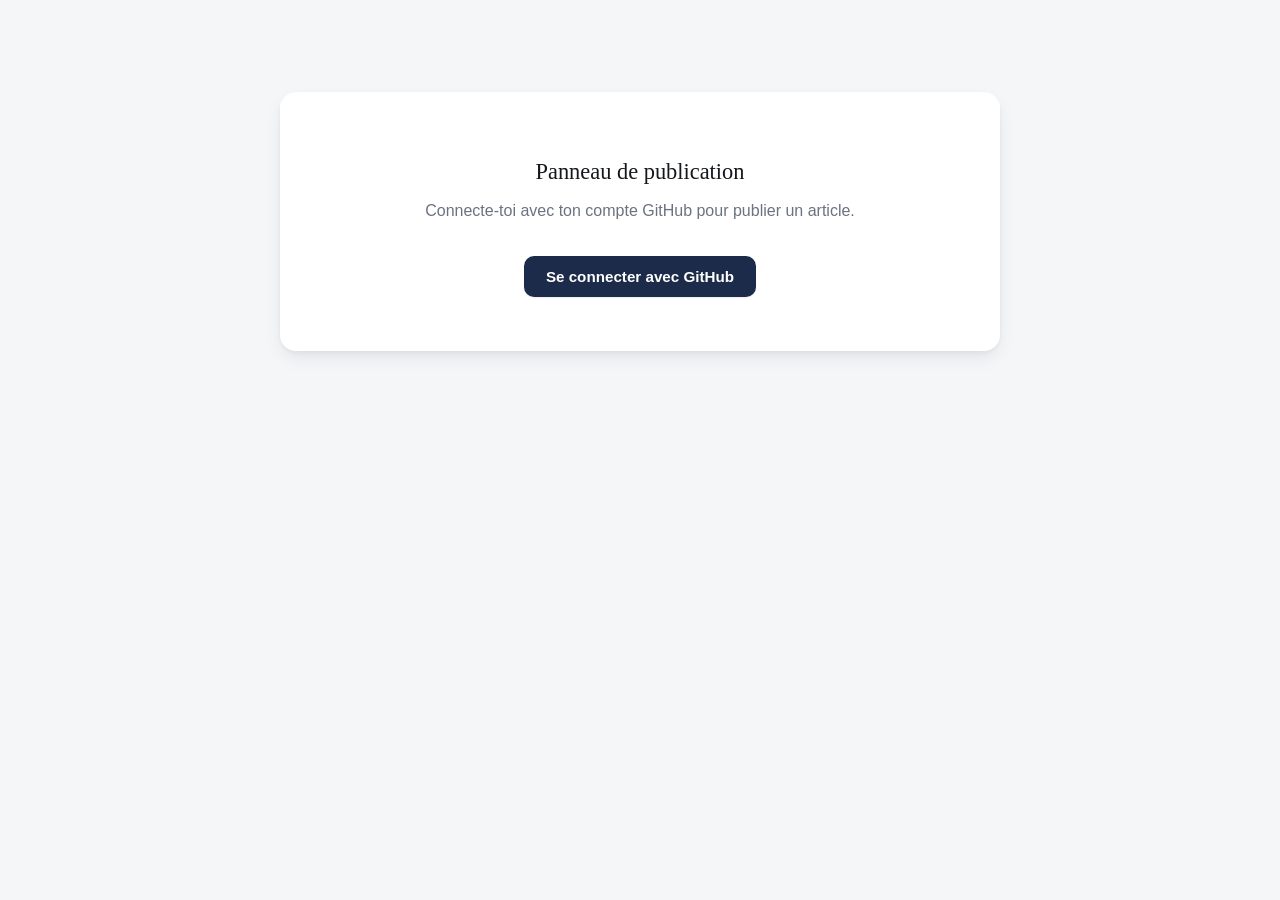
<file: admin/index.html>
<!DOCTYPE html>
<html lang="fr">
<head>
<meta charset="UTF-8">
<meta name="viewport" content="width=device-width, initial-scale=1.0">
<meta name="robots" content="noindex">
<title>Admin — Blogue Émilia</title>
<link rel="stylesheet" href="../style.css">
<style>
  body { background: var(--canvas); }
  .admin-wrap { max-width: 760px; margin: 0 auto; padding: 32px 20px 80px; }
  .admin-title { font-family: var(--font-display); font-size: 1.8rem; margin: 0 0 6px; }
  .admin-sub { color: var(--muted); margin: 0 0 32px; }

  .login-card {
    background: var(--paper); border-radius: var(--radius); padding: 40px;
    text-align: center; box-shadow: var(--shadow-md); margin-top: 60px;
  }
  .btn {
    display: inline-flex; align-items: center; gap: 8px;
    font-family: var(--font-body); font-weight: 600; font-size: 0.95rem;
    padding: 12px 22px; border-radius: 10px; border: none; cursor: pointer;
    text-decoration: none;
  }
  .btn-primary { background: var(--navy); color: #fff; box-shadow: var(--shadow-sm); }
  .btn-secondary { background: var(--paper); color: var(--ink); border: 1px solid rgba(20,24,28,0.12); }
  .btn-danger { background: #fdece7; color: #b8371f; border: none; }
  .btn:disabled { opacity: 0.5; cursor: not-allowed; }

  .field { margin-bottom: 22px; }
  .field label { display: block; font-size: 0.85rem; font-weight: 600; margin-bottom: 6px; }
  .field .hint { font-size: 0.78rem; color: var(--muted); margin-top: 4px; }
  .field input[type="text"], .field textarea, .field input[type="date"] {
    width: 100%; font-family: var(--font-body); font-size: 0.95rem;
    padding: 11px 14px; border: 1px solid rgba(20,24,28,0.12); border-radius: 10px;
    background: var(--paper);
  }
  .field textarea { min-height: 70px; resize: vertical; }
  .field input:focus, .field textarea:focus, .editor:focus {
    outline: none; border-color: var(--coral); box-shadow: 0 0 0 3px var(--coral-soft);
  }

  .photo-drop {
    border: 2px dashed rgba(20,24,28,0.15); border-radius: 12px; padding: 24px;
    text-align: center; cursor: pointer; background: var(--paper);
  }
  .photo-drop img { max-height: 160px; border-radius: 8px; margin: 0 auto 10px; }
  .photo-drop span { color: var(--muted); font-size: 0.9rem; }

  .toolbar {
    display: flex; gap: 6px; margin-bottom: 8px; flex-wrap: wrap;
    position: sticky; top: 8px; z-index: 20;
    background: var(--paper); padding: 8px; border-radius: 10px;
    box-shadow: var(--shadow-sm);
  }
  .toolbar button {
    font-family: var(--font-body); font-size: 0.85rem; font-weight: 600;
    padding: 6px 12px; border-radius: 8px; border: 1px solid rgba(20,24,28,0.12);
    background: var(--paper); cursor: pointer;
  }
  .toolbar button:hover { background: var(--canvas); }
  .editor {
    min-height: 220px; padding: 14px 16px; border: 1px solid rgba(20,24,28,0.12);
    border-radius: 10px; background: var(--paper); font-size: 0.98rem; line-height: 1.6;
  }
  .editor h2 { font-family: var(--font-display); font-size: 1.3rem; }

  .form-card {
    background: var(--paper); border-radius: var(--radius); padding: 30px;
    box-shadow: var(--shadow-md); margin-bottom: 32px;
  }
  .form-actions { display: flex; gap: 12px; margin-top: 8px; }

  .preview-overlay {
    position: fixed; inset: 0; background: rgba(20,24,28,0.5); z-index: 100;
    display: flex; align-items: flex-start; justify-content: center; padding: 30px 16px;
    overflow-y: auto;
  }
  .preview-panel {
    background: var(--paper); border-radius: var(--radius); max-width: 720px;
    width: 100%; padding: 36px; box-shadow: var(--shadow-lg);
  }
  .preview-close { text-align: right; margin-bottom: 10px; }

  .existing-list { display: flex; flex-direction: column; gap: 10px; }
  .existing-item {
    display: flex; align-items: center; gap: 14px; background: var(--paper);
    border-radius: 10px; padding: 12px 14px; box-shadow: var(--shadow-sm);
  }
  .existing-item img { width: 52px; height: 52px; object-fit: cover; border-radius: 8px; flex-shrink: 0; }
  .existing-item__title { font-weight: 600; font-size: 0.92rem; margin: 0 0 2px; }
  .existing-item__meta { font-size: 0.78rem; color: var(--muted); }
  .existing-item__actions { margin-left: auto; display: flex; gap: 8px; }
  .existing-item__actions button { font-size: 0.8rem; padding: 6px 10px; }

  .status-msg { font-size: 0.9rem; margin-top: 10px; }
  .status-msg.error { color: #b8371f; }
  .status-msg.success { color: #2c6e49; }

  .top-bar { display: flex; justify-content: space-between; align-items: center; margin-bottom: 24px; }
</style>
</head>
<body>

<div class="admin-wrap">

  <!-- Écran de connexion -->
  <div id="loginScreen" class="login-card" style="display:none;">
    <p style="font-family: var(--font-display); font-size: 1.4rem; margin-bottom: 8px;">Panneau de publication</p>
    <p class="admin-sub">Connecte-toi avec ton compte GitHub pour publier un article.</p>
    <button class="btn btn-primary" id="loginBtn">Se connecter avec GitHub</button>
    <p class="status-msg error" id="loginError"></p>
  </div>

  <!-- Écran principal (une fois connecté) -->
  <div id="mainScreen" style="display:none;">
    <div class="top-bar">
      <div>
        <h1 class="admin-title">Publier un article</h1>
        <p class="admin-sub" style="margin:0;">Connecté — <span id="userLabel"></span></p>
      </div>
      <button class="btn btn-secondary" id="logoutBtn">Se déconnecter</button>
    </div>

    <div class="form-card">
      <div class="field">
        <label for="fTitle">Titre de l'article</label>
        <input type="text" id="fTitle" placeholder="Ex. Ce qu'il faut savoir avant de vendre en hiver">
      </div>

      <div class="field">
        <label for="fCategory">Catégorie</label>
        <input type="text" id="fCategory" list="categoryOptions" placeholder="Ex. Résidentiel — écris-en une nouvelle si besoin">
        <datalist id="categoryOptions"></datalist>
        <p class="hint">Écrire une catégorie qui n'existe pas encore la crée automatiquement.</p>
      </div>

      <div class="field">
        <label for="fDescription">Description courte</label>
        <textarea id="fDescription" placeholder="1 à 2 phrases — apparaît dans la grille et pour Google"></textarea>
      </div>

      <div class="field">
        <label for="fKeywords">Mots-clés SEO</label>
        <input type="text" id="fKeywords" placeholder="Séparés par des virgules">
      </div>

      <div class="field">
        <label>Photo principale</label>
        <div class="photo-drop" id="photoDrop">
          <img id="photoPreview" style="display:none;">
          <span id="photoDropLabel">Touche pour choisir une photo depuis ton téléphone</span>
        </div>
        <input type="file" id="fPhoto" accept="image/*" style="display:none;">
      </div>

      <div class="field">
        <label for="fPhotoAlt">Texte alternatif de la photo</label>
        <input type="text" id="fPhotoAlt" placeholder="Décris la photo en quelques mots">
      </div>

      <div class="field">
        <label>Contenu de l'article</label>
        <div class="toolbar">
          <button type="button" data-cmd="bold"><b>G</b></button>
          <button type="button" data-cmd="italic"><i>I</i></button>
          <button type="button" data-cmd="formatBlock" data-val="h2">Titre</button>
          <button type="button" data-cmd="formatBlock" data-val="p">Texte</button>
          <button type="button" data-cmd="insertUnorderedList">Liste</button>
          <button type="button" id="insertImageBtn">🖼️ Photo</button>
          <button type="button" id="insertLinkBtn">🔗 Lien</button>
        </div>
        <input type="file" id="inlineImageInput" accept="image/*" style="display:none;">
        <div class="editor" id="fBody" contenteditable="true"></div>
        <p class="hint">Éditeur simple — sélectionne du texte puis clique un bouton pour le mettre en forme.</p>
      </div>

      <div class="form-actions">
        <button class="btn btn-secondary" id="previewBtn">Prévisualiser</button>
        <button class="btn btn-primary" id="publishBtn">Publier</button>
      </div>
      <p class="status-msg" id="publishStatus"></p>
    </div>

    <h2 class="admin-title" style="font-size:1.3rem;">Articles publiés</h2>
    <div class="existing-list" id="existingList"></div>
  </div>

</div>

<!-- Modal d'insertion de lien -->
<div class="preview-overlay" id="linkOverlay" style="display:none;">
  <div class="preview-panel" style="max-width:480px;">
    <p style="font-family: var(--font-display); font-size: 1.2rem; margin: 0 0 16px;">Insérer un lien</p>
    <div class="field">
      <label for="linkUrlInput">Colle un lien, ou choisis un article publié</label>
      <input type="text" id="linkUrlInput" list="linkSuggestions" placeholder="https://... ou choisis un article ci-dessous">
      <datalist id="linkSuggestions"></datalist>
    </div>
    <div class="form-actions">
      <button class="btn btn-secondary" id="cancelLinkBtn">Annuler</button>
      <button class="btn btn-primary" id="confirmLinkBtn">Insérer le lien</button>
    </div>
  </div>
</div>

<!-- Aperçu -->
<div class="preview-overlay" id="previewOverlay" style="display:none;">
  <div class="preview-panel">
    <div class="preview-close"><button class="btn btn-secondary" id="closePreview">Fermer l'aperçu</button></div>
    <div class="article-header">
      <span class="tag" id="pvTag"></span>
      <h1 id="pvTitle"></h1>
      <div class="article-meta" id="pvMeta"></div>
    </div>
    <img class="article-hero" id="pvPhoto">
    <div class="article-body" id="pvBody"></div>
  </div>
</div>

<script src="../articles.js"></script>
<script>
// ---- Configuration du dépôt ----
const REPO_OWNER = "emiliachourot-create";
const REPO_NAME = "blogue-emilia";
const REPO_BRANCH = "main";

let token = sessionStorage.getItem("gh_token");
let editingSlug = null; // si on modifie un article existant plutôt que d'en créer un

const loginScreen = document.getElementById("loginScreen");
const mainScreen = document.getElementById("mainScreen");

function ghHeaders() {
  return {
    "Authorization": "token " + token,
    "Accept": "application/vnd.github+json"
  };
}

// ---- Connexion GitHub (navigue directement vers /api/auth, revient ici avec le jeton) ----
document.getElementById("loginBtn").addEventListener("click", () => {
  window.location.href = "/api/auth";
});

// Si on revient tout juste de GitHub, le jeton est dans l'URL (#gh_token=...)
if (window.location.hash.startsWith("#gh_token=")) {
  token = window.location.hash.replace("#gh_token=", "");
  sessionStorage.setItem("gh_token", token);
  history.replaceState(null, "", window.location.pathname); // nettoie l'URL
}

document.getElementById("logoutBtn").addEventListener("click", () => {
  sessionStorage.removeItem("gh_token");
  token = null;
  location.reload();
});

// ---- Éditeur simple (contenteditable) ----
document.querySelectorAll(".toolbar button[data-cmd]").forEach(btn => {
  btn.addEventListener("click", () => {
    document.getElementById("fBody").focus();
    document.execCommand(btn.dataset.cmd, false, btn.dataset.val || null);
  });
});

// Garde en mémoire où était le curseur dans l'éditeur, pour pouvoir y
// insérer une photo ou un lien même après avoir ouvert le sélecteur
// de fichiers ou la fenêtre de lien (qui font perdre le focus).
let savedRange = null;
function saveSelection() {
  const sel = window.getSelection();
  if (sel.rangeCount > 0 && document.getElementById("fBody").contains(sel.anchorNode)) {
    savedRange = sel.getRangeAt(0).cloneRange();
  }
}
function restoreSelection() {
  const editor = document.getElementById("fBody");
  editor.focus();
  if (savedRange) {
    const sel = window.getSelection();
    sel.removeAllRanges();
    sel.addRange(savedRange);
  }
}
document.getElementById("fBody").addEventListener("keyup", saveSelection);
document.getElementById("fBody").addEventListener("mouseup", saveSelection);

// ---- Insertion d'une photo dans le texte de l'article ----
const inlineImageInput = document.getElementById("inlineImageInput");
document.getElementById("insertImageBtn").addEventListener("click", () => {
  saveSelection();
  inlineImageInput.click();
});
inlineImageInput.addEventListener("change", async () => {
  const file = inlineImageInput.files[0];
  if (!file) return;
  const statusEl = document.getElementById("publishStatus");

  try {
    const ext = (file.type || "image/jpeg").split("/")[1] || "jpg";
    const filename = `images/articles/inline-${Date.now()}.${ext}`;
    const reader = new FileReader();
    const base64 = await new Promise((resolve, reject) => {
      reader.onload = () => resolve(reader.result.split(",")[1]);
      reader.onerror = reject;
      reader.readAsDataURL(file);
    });

    statusEl.className = "status-msg";
    statusEl.textContent = "Ajout de la photo…";
    await putFile(filename, base64, null, "Ajout d'une photo dans un article");

    restoreSelection();
    document.execCommand("insertHTML", false, `<img src="${filename}" alt="" style="max-width:100%;border-radius:10px;margin:14px 0;">`);
    statusEl.textContent = "";
  } catch (err) {
    statusEl.className = "status-msg error";
    statusEl.textContent = "Erreur lors de l'ajout de la photo : " + err.message;
  }
  inlineImageInput.value = "";
});

// ---- Insertion d'un lien (externe ou vers un article publié) ----
const linkOverlay = document.getElementById("linkOverlay");
document.getElementById("insertLinkBtn").addEventListener("click", () => {
  saveSelection();
  const suggestions = document.getElementById("linkSuggestions");
  suggestions.innerHTML = articles.map(a => `<option value="article.html?p=${a.slug}">${a.title}</option>`).join("");
  document.getElementById("linkUrlInput").value = "";
  linkOverlay.style.display = "flex";
});
document.getElementById("cancelLinkBtn").addEventListener("click", () => {
  linkOverlay.style.display = "none";
});
document.getElementById("confirmLinkBtn").addEventListener("click", () => {
  const url = document.getElementById("linkUrlInput").value.trim();
  linkOverlay.style.display = "none";
  if (!url) return;
  restoreSelection();
  if (window.getSelection().isCollapsed) {
    // Rien n'était sélectionné — insère le lien lui-même comme texte cliquable.
    document.execCommand("insertHTML", false, `<a href="${url}">${url}</a>`);
  } else {
    document.execCommand("createLink", false, url);
  }
});

// ---- Photo ----
const photoDrop = document.getElementById("photoDrop");
const fPhoto = document.getElementById("fPhoto");
let photoBase64 = null;
let photoMimeType = null;

photoDrop.addEventListener("click", () => fPhoto.click());
fPhoto.addEventListener("change", () => {
  const file = fPhoto.files[0];
  if (!file) return;
  photoMimeType = file.type;
  const reader = new FileReader();
  reader.onload = () => {
    photoBase64 = reader.result.split(",")[1];
    document.getElementById("photoPreview").src = reader.result;
    document.getElementById("photoPreview").style.display = "block";
    document.getElementById("photoDropLabel").textContent = file.name;
  };
  reader.readAsDataURL(file);
});

// ---- Prévisualisation ----
document.getElementById("previewBtn").addEventListener("click", () => {
  const title = document.getElementById("fTitle").value || "(sans titre)";
  const category = document.getElementById("fCategory").value || "Non classé";
  const body = document.getElementById("fBody").innerHTML || "<p>(contenu vide)</p>";
  const photoSrc = document.getElementById("photoPreview").src || "";

  document.getElementById("pvTag").textContent = category;
  document.getElementById("pvTag").setAttribute("style", tagStyle(category));
  document.getElementById("pvTitle").textContent = title;
  document.getElementById("pvMeta").textContent = "Aperçu — pas encore publié";
  document.getElementById("pvPhoto").src = photoSrc;
  document.getElementById("pvPhoto").style.display = photoSrc ? "block" : "none";
  document.getElementById("pvBody").innerHTML = body;

  document.getElementById("previewOverlay").style.display = "flex";
});
document.getElementById("closePreview").addEventListener("click", () => {
  document.getElementById("previewOverlay").style.display = "none";
});

// ---- Appels API GitHub (lire/écrire un fichier du dépôt) ----
async function getFile(path) {
  const res = await fetch(
    `https://api.github.com/repos/${REPO_OWNER}/${REPO_NAME}/contents/${path}?ref=${REPO_BRANCH}`,
    { headers: ghHeaders() }
  );
  if (!res.ok) throw new Error(`Impossible de lire ${path} (${res.status})`);
  return res.json();
}

async function putFile(path, contentBase64, sha, message) {
  const body = { message, content: contentBase64, branch: REPO_BRANCH };
  if (sha) body.sha = sha;
  const res = await fetch(
    `https://api.github.com/repos/${REPO_OWNER}/${REPO_NAME}/contents/${path}`,
    { method: "PUT", headers: { ...ghHeaders(), "Content-Type": "application/json" }, body: JSON.stringify(body) }
  );
  if (!res.ok) {
    const err = await res.json().catch(() => ({}));
    throw new Error(err.message || `Échec de l'écriture de ${path} (${res.status})`);
  }
  return res.json();
}

function utf8ToBase64(str) {
  return btoa(unescape(encodeURIComponent(str)));
}
function base64ToUtf8(str) {
  return decodeURIComponent(escape(atob(str)));
}

// ---- Publication ----
document.getElementById("publishBtn").addEventListener("click", async () => {
  const statusEl = document.getElementById("publishStatus");
  statusEl.className = "status-msg";
  statusEl.textContent = "";

  const title = document.getElementById("fTitle").value.trim();
  const category = document.getElementById("fCategory").value.trim();
  const description = document.getElementById("fDescription").value.trim();
  const keywords = document.getElementById("fKeywords").value.trim();
  const photoAlt = document.getElementById("fPhotoAlt").value.trim();
  const body = document.getElementById("fBody").innerHTML.trim();

  if (!title || !category || !description || !body) {
    statusEl.className = "status-msg error";
    statusEl.textContent = "Merci de remplir au minimum le titre, la catégorie, la description et le contenu.";
    return;
  }

  document.getElementById("publishBtn").disabled = true;
  statusEl.textContent = "Publication en cours…";

  try {
    let photoPath = null;

    // 1. Upload de la photo si une nouvelle a été choisie
    if (photoBase64) {
      const ext = (photoMimeType || "image/jpeg").split("/")[1] || "jpg";
      const slugForPhoto = editingSlug || slugify(title) || ("article-" + Date.now());
      photoPath = `images/articles/${slugForPhoto}.${ext}`;
      await putFile(photoPath, photoBase64, null, `Ajout photo: ${title}`);
    }

    // 2. Lire articles.json actuel (sha nécessaire pour la mise à jour)
    const current = await getFile("articles.json");
    const currentArticles = JSON.parse(base64ToUtf8(current.content));

    const wordCount = document.getElementById("fBody").innerText.trim().split(/\s+/).length;
    const readTime = Math.max(1, Math.round(wordCount / 200)) + " min de lecture";
    const today = new Date().toLocaleDateString("fr-CA", { day: "numeric", month: "long", year: "numeric" });

    const newEntry = {
      slug: editingSlug || slugify(title) || ("article-" + Date.now()),
      category,
      title,
      description,
      keywords,
      photo: photoPath || (editingSlug ? currentArticles.find(a => a.slug === editingSlug)?.photo : "") || "",
      photoAlt: photoAlt || title,
      date: editingSlug ? currentArticles.find(a => a.slug === editingSlug)?.date || today : today,
      readTime,
      body
    };

    let updatedArticles;
    if (editingSlug) {
      updatedArticles = currentArticles.map(a => a.slug === editingSlug ? newEntry : a);
    } else {
      // Le nouvel article passe en premier — il devient automatiquement
      // l'article vedette sur la page du blogue.
      updatedArticles = [newEntry, ...currentArticles];
    }

    await putFile(
      "articles.json",
      utf8ToBase64(JSON.stringify(updatedArticles, null, 2)),
      current.sha,
      editingSlug ? `Modifier article: ${title}` : `Publier article: ${title}`
    );

    statusEl.className = "status-msg success";
    statusEl.textContent = "Publié ! Le site se met à jour automatiquement — ça prend environ une minute.";
    resetForm();
    loadExisting();
  } catch (err) {
    statusEl.className = "status-msg error";
    statusEl.textContent = "Erreur : " + err.message;
  } finally {
    document.getElementById("publishBtn").disabled = false;
  }
});

function resetForm() {
  editingSlug = null;
  document.getElementById("fTitle").value = "";
  document.getElementById("fCategory").value = "";
  document.getElementById("fDescription").value = "";
  document.getElementById("fKeywords").value = "";
  document.getElementById("fPhotoAlt").value = "";
  document.getElementById("fBody").innerHTML = "";
  document.getElementById("photoPreview").style.display = "none";
  document.getElementById("photoDropLabel").textContent = "Touche pour choisir une photo depuis ton téléphone";
  photoBase64 = null;
}

// ---- Liste des articles existants (modifier / supprimer) ----
async function loadExisting() {
  await loadArticles("../"); // depuis /admin/, articles.json est un niveau plus haut
  const list = document.getElementById("existingList");
  const catOptions = document.getElementById("categoryOptions");
  catOptions.innerHTML = getCategories().map(c => `<option value="${c}">`).join("");

  list.innerHTML = articles.map(a => `
    <div class="existing-item">
      <img src="${a.photo}" alt="">
      <div>
        <p class="existing-item__title">${a.title}</p>
        <p class="existing-item__meta">${a.category} · ${a.date}</p>
      </div>
      <div class="existing-item__actions">
        <button class="btn btn-secondary" data-edit="${a.slug}">Modifier</button>
        <button class="btn btn-danger" data-delete="${a.slug}">Supprimer</button>
      </div>
    </div>
  `).join("");

  list.querySelectorAll("[data-edit]").forEach(btn => {
    btn.addEventListener("click", () => loadIntoForm(btn.dataset.edit));
  });
  list.querySelectorAll("[data-delete]").forEach(btn => {
    btn.addEventListener("click", () => deleteArticle(btn.dataset.delete, btn));
  });
}

function loadIntoForm(slug) {
  const a = articles.find(x => x.slug === slug);
  if (!a) return;
  editingSlug = slug;
  document.getElementById("fTitle").value = a.title;
  document.getElementById("fCategory").value = a.category;
  document.getElementById("fDescription").value = a.description;
  document.getElementById("fKeywords").value = a.keywords || "";
  document.getElementById("fPhotoAlt").value = a.photoAlt || "";
  document.getElementById("fBody").innerHTML = a.body;
  document.getElementById("photoPreview").src = a.photo;
  document.getElementById("photoPreview").style.display = "block";
  document.getElementById("photoDropLabel").textContent = "Photo actuelle — touche pour la remplacer";
  window.scrollTo({ top: 0, behavior: "smooth" });
}

async function deleteArticle(slug, btn) {
  if (!confirm("Supprimer définitivement cet article ?")) return;
  if (btn) { btn.disabled = true; btn.textContent = "Suppression…"; }

  // Réessaie automatiquement une fois en cas de conflit de version
  // (ex. deux actions rapprochées) — évite d'afficher une erreur
  // technique pour quelque chose qui se règle en relisant le fichier.
  for (let attempt = 0; attempt < 2; attempt++) {
    try {
      const current = await getFile("articles.json");
      const currentArticles = JSON.parse(base64ToUtf8(current.content));
      const updated = currentArticles.filter(a => a.slug !== slug);
      await putFile(
        "articles.json",
        utf8ToBase64(JSON.stringify(updated, null, 2)),
        current.sha,
        `Supprimer article: ${slug}`
      );
      loadExisting();
      return;
    } catch (err) {
      const isConflict = /does not match|sha/i.test(err.message);
      if (isConflict && attempt === 0) continue; // réessaie avec le sha à jour
      alert("Erreur lors de la suppression : " + err.message);
      if (btn) { btn.disabled = false; btn.textContent = "Supprimer"; }
      return;
    }
  }
}

// ---- Démarrage ----
async function init() {
  if (!token) {
    loginScreen.style.display = "block";
    mainScreen.style.display = "none";
    return;
  }
  try {
    const res = await fetch("https://api.github.com/user", { headers: ghHeaders() });
    if (!res.ok) throw new Error("session expirée");
    const user = await res.json();
    document.getElementById("userLabel").textContent = user.login;
    loginScreen.style.display = "none";
    mainScreen.style.display = "block";
    loadExisting();
  } catch {
    sessionStorage.removeItem("gh_token");
    token = null;
    loginScreen.style.display = "block";
    mainScreen.style.display = "none";
    document.getElementById("loginError").textContent = "Session expirée, reconnecte-toi.";
  }
}

init();
</script>

</body>
</html>
</file>
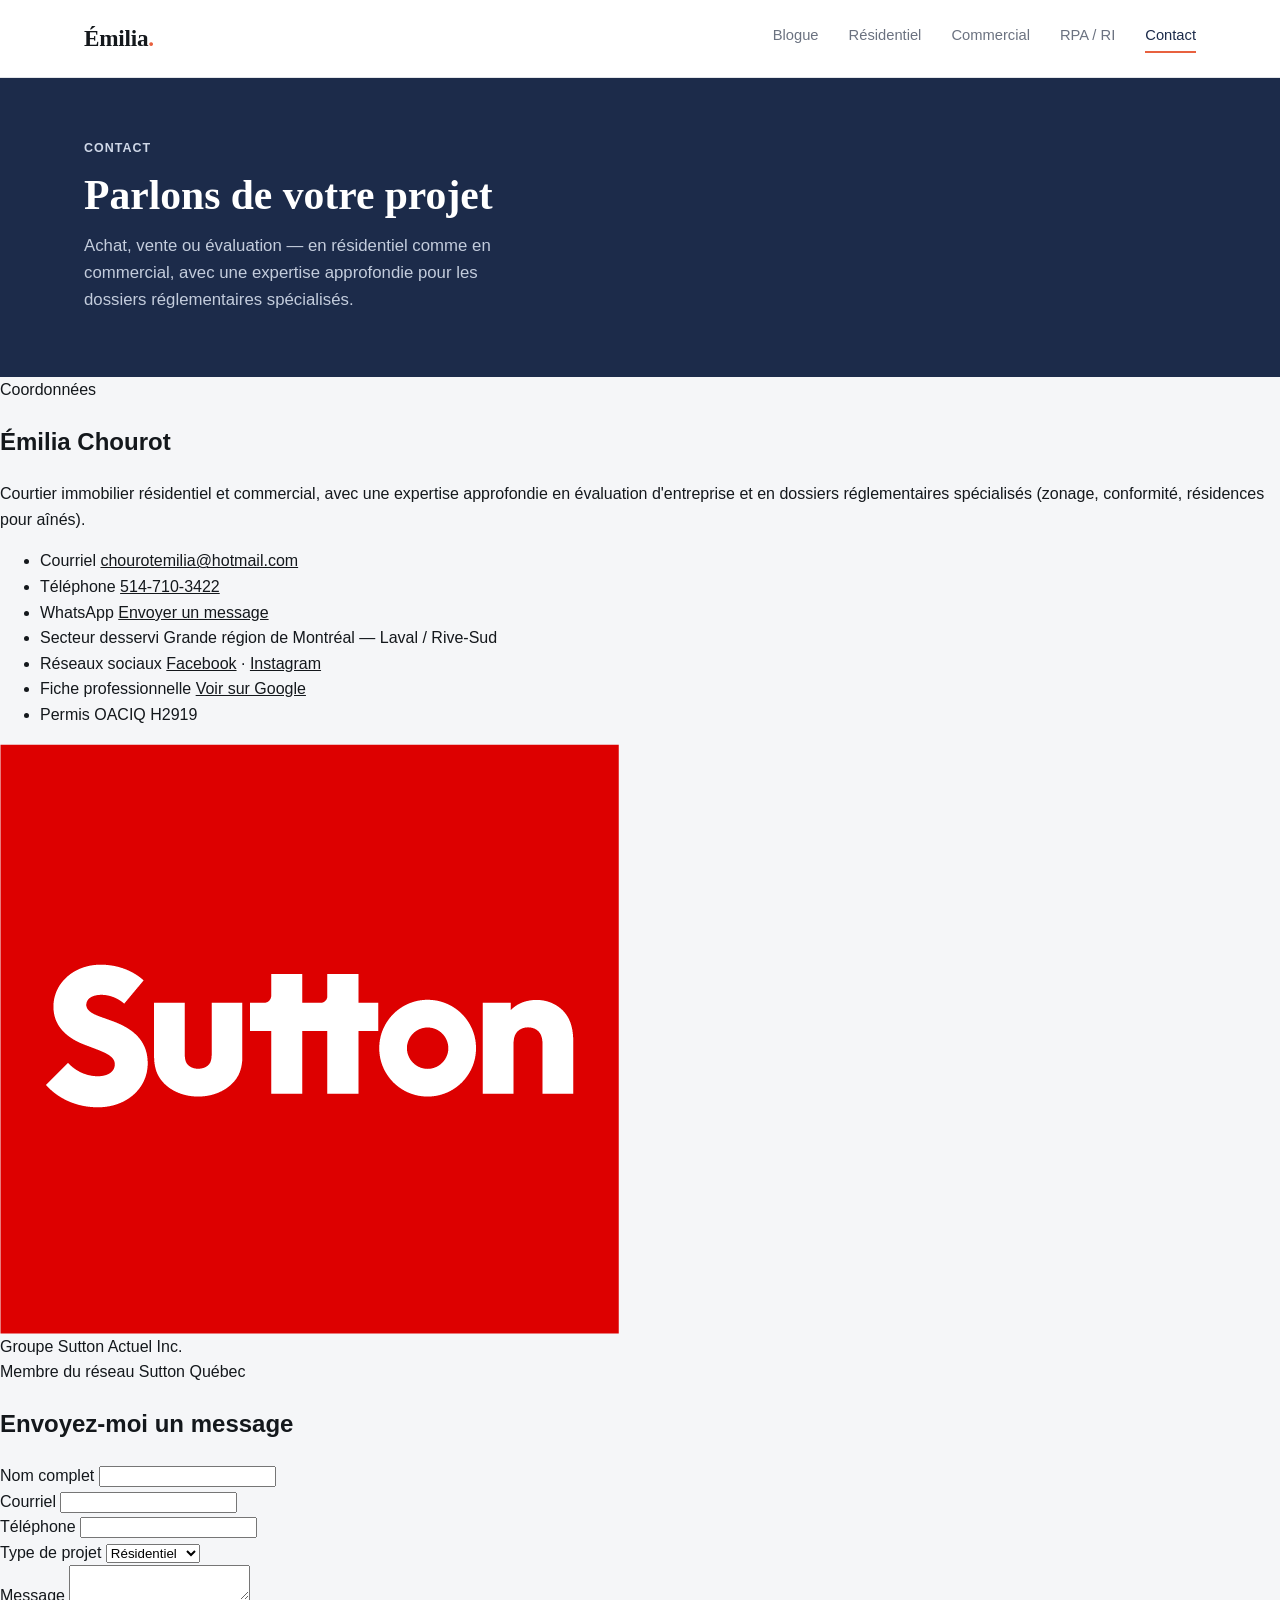
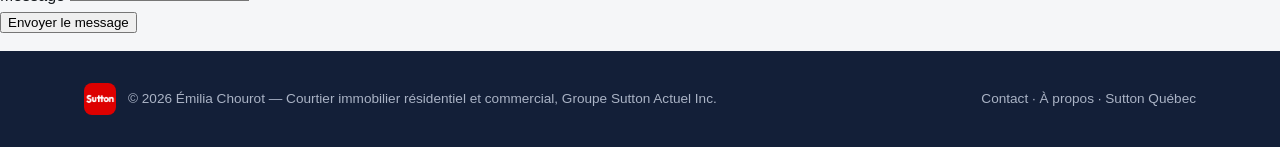
<file: contact.html>
<!DOCTYPE html>
<html lang="fr">
<head>
<meta charset="UTF-8">
<meta name="viewport" content="width=device-width, initial-scale=1.0">
<title>Contact | Émilia Chourot — Courtier immobilier</title>
<meta name="description" content="Contactez Émilia Chourot, courtier immobilier résidentiel et commercial chez Groupe Sutton Actuel Inc. — évaluation, transactions et expertise en dossiers réglementaires spécialisés.">
<link rel="stylesheet" href="style.css">
</head>
<body>

<header class="site-header">
  <div class="site-header__inner">
    <a href="index.html" class="logo">Émilia<span>.</span></a>
    <nav class="main-nav" id="mainNav" aria-label="Navigation principale">
      <a href="index.html">Blogue</a>
      <a href="#">Résidentiel</a>
      <a href="#">Commercial</a>
      <a href="#">RPA / RI</a>
      <a href="contact.html" aria-current="page">Contact</a>
    </nav>
    <button class="nav-toggle" id="navToggle" aria-label="Ouvrir le menu">☰</button>
  </div>
</header>

<div class="blog-hero">
  <div class="blog-hero__inner">
    <span class="blog-hero__eyebrow">Contact</span>
    <h1>Parlons de votre projet</h1>
    <p>Achat, vente ou évaluation — en résidentiel comme en commercial, avec une expertise approfondie pour les dossiers réglementaires spécialisés.</p>
  </div>
</div>

<main class="contact-wrap">

  <div class="contact-info-card">
    <span class="contact-info-card__eyebrow">Coordonnées</span>
    <h2>Émilia Chourot</h2>
    <p class="lead">Courtier immobilier résidentiel et commercial, avec une expertise approfondie en évaluation d'entreprise et en dossiers réglementaires spécialisés (zonage, conformité, résidences pour aînés).</p>

    <ul class="contact-info-list">
      <li>
        <span class="contact-info-list__label">Courriel</span>
        <a href="mailto:chourotemilia@hotmail.com">chourotemilia@hotmail.com</a>
      </li>
      <li>
        <span class="contact-info-list__label">Téléphone</span>
        <a href="tel:+15147103422">514-710-3422</a>
      </li>
      <li>
        <span class="contact-info-list__label">WhatsApp</span>
        <a href="https://wa.me/message/WJMKN4GY3C3FC1" target="_blank" rel="noopener">Envoyer un message</a>
      </li>
      <li>
        <span class="contact-info-list__label">Secteur desservi</span>
        Grande région de Montréal — Laval / Rive-Sud
      </li>
      <li>
        <span class="contact-info-list__label">Réseaux sociaux</span>
        <a href="https://www.facebook.com/chourotemilia/" target="_blank" rel="noopener">Facebook</a> ·
        <a href="https://www.instagram.com/echourot" target="_blank" rel="noopener">Instagram</a>
      </li>
      <li>
        <span class="contact-info-list__label">Fiche professionnelle</span>
        <a href="https://share.google/kMQ6HipaztY5CWTO9" target="_blank" rel="noopener">Voir sur Google</a>
      </li>
      <li>
        <span class="contact-info-list__label">Permis OACIQ</span>
        H2919
      </li>
    </ul>

    <div class="contact-info-card__brand">
      <img src="images/sutton-logo.png" alt="Sutton">
      <span>Groupe Sutton Actuel Inc.<br>Membre du réseau Sutton Québec</span>
    </div>
  </div>

  <div class="contact-form-card">
    <h2>Envoyez-moi un message</h2>
    <form id="contactForm">
      <div>
        <label for="cName">Nom complet</label>
        <input type="text" id="cName" required>
      </div>
      <div>
        <label for="cEmail">Courriel</label>
        <input type="email" id="cEmail" required>
      </div>
      <div>
        <label for="cPhone">Téléphone</label>
        <input type="tel" id="cPhone">
      </div>
      <div>
        <label for="cSubject">Type de projet</label>
        <select id="cSubject">
          <option value="Résidentiel">Résidentiel</option>
          <option value="Commercial">Commercial</option>
          <option value="RPA / RI">RPA / RI</option>
          <option value="Autre">Autre</option>
        </select>
      </div>
      <div class="field-full">
        <label for="cMessage">Message</label>
        <textarea id="cMessage" required></textarea>
      </div>
      <div class="field-full">
        <button type="submit">Envoyer le message</button>
        <p class="contact-form-card__status" id="contactFormStatus"></p>
      </div>
    </form>
  </div>

</main>

<footer class="site-footer">
  <div class="site-footer__inner">
    <div class="site-footer__brand">
      <img src="images/sutton-logo.png" alt="Sutton" class="site-footer__logo">
      <span>© 2026 Émilia Chourot — Courtier immobilier résidentiel et commercial, Groupe Sutton Actuel Inc.</span>
    </div>
    <nav aria-label="Navigation de pied de page">
      <a href="contact.html">Contact</a> · <a href="#">À propos</a> · <a href="https://www.suttonquebec.com/" target="_blank" rel="noopener">Sutton Québec</a>
    </nav>
  </div>
</footer>

<script>
document.getElementById("navToggle").addEventListener("click", () => {
  document.getElementById("mainNav").classList.toggle("open");
});

document.getElementById("contactForm").addEventListener("submit", (e) => {
  e.preventDefault();
  const name = document.getElementById("cName").value;
  const email = document.getElementById("cEmail").value;
  const phone = document.getElementById("cPhone").value;
  const subject = document.getElementById("cSubject").value;
  const message = document.getElementById("cMessage").value;

  const mailSubject = encodeURIComponent(`Contact du site — ${subject} — ${name}`);
  const mailBody = encodeURIComponent(
    `Nom: ${name}\nCourriel: ${email}\nTéléphone: ${phone || "(non fourni)"}\nType de projet: ${subject}\n\nMessage:\n${message}`
  );
  window.location.href = `mailto:chourotemilia@hotmail.com?subject=${mailSubject}&body=${mailBody}`;

  const statusEl = document.getElementById("contactFormStatus");
  statusEl.className = "contact-form-card__status success";
  statusEl.textContent = "Votre application courriel va s'ouvrir avec le message pré-rempli.";
});
</script>

</body>
</html>
</file>
<file: style.css>
/* ===========================================================
   Design tokens — direction: éditorial/magazine (référence:
   Agorapulse, Kota, Nova Benefits). Cartes bien définies, tags
   de catégorie colorés, sans-serif affirmé, beaucoup d'air blanc.
   =========================================================== */
:root {
  --ink: #14181c;
  --paper: #ffffff;
  --canvas: #f5f6f8;
  --line: #e3e5e9;
  --muted: #6b7280;

  --navy: #1c2b4a;
  --navy-dark: #131f38;
  --coral: #e8613f;
  --coral-soft: #fdece7;
  --sage: #3f6b52;
  --sage-soft: #e9f2ec;
  --gold: #a5730f;
  --gold-soft: #faf1de;

  --font-display: 'Fraunces', Georgia, 'Times New Roman', serif;
  --font-body: 'Inter', -apple-system, 'Segoe UI', sans-serif;
  --font-mono: 'IBM Plex Mono', 'Courier New', monospace;

  --radius: 16px;
  --max-w: 1160px;

  /* Ombres superposées — pour une profondeur douce plutôt que plate */
  --shadow-sm: 0 1px 2px rgba(20,24,28,0.05), 0 1px 1px rgba(20,24,28,0.03);
  --shadow-md: 0 2px 4px rgba(20,24,28,0.04), 0 8px 20px -4px rgba(20,24,28,0.10);
  --shadow-lg: 0 4px 8px rgba(20,24,28,0.05), 0 20px 40px -12px rgba(20,24,28,0.18);
}

@import url('https://fonts.googleapis.com/css2?family=Fraunces:opsz,wght@9..144,400;9..144,500;9..144,600;9..144,700&family=Inter:wght@400;500;600;700&family=IBM+Plex+Mono:wght@500&display=swap');

* { box-sizing: border-box; }
html { scroll-behavior: smooth; }

body {
  margin: 0;
  background: var(--canvas);
  color: var(--ink);
  font-family: var(--font-body);
  font-size: 16px;
  line-height: 1.6;
}

img { max-width: 100%; display: block; }
a { color: inherit; }

/* ---------- Header ---------- */
.site-header {
  background: var(--paper);
  border-bottom: 1px solid var(--line);
  position: sticky;
  top: 0;
  z-index: 50;
}

.site-header__inner {
  max-width: var(--max-w);
  margin: 0 auto;
  padding: 20px 24px;
  display: flex;
  align-items: center;
  justify-content: space-between;
}

.logo {
  font-family: var(--font-display);
  font-size: 1.45rem;
  font-weight: 600;
  letter-spacing: -0.01em;
  text-decoration: none;
  color: var(--ink);
}

.logo span { color: var(--coral); }

.main-nav {
  display: flex;
  gap: 30px;
  font-size: 0.92rem;
  font-weight: 500;
}

.main-nav a {
  text-decoration: none;
  color: var(--muted);
  padding-bottom: 4px;
  border-bottom: 2px solid transparent;
  transition: color 0.15s ease, border-color 0.15s ease;
}

.main-nav a:hover,
.main-nav a[aria-current="page"] {
  color: var(--navy);
  border-bottom-color: var(--coral);
}

.nav-toggle {
  display: none;
  background: none;
  border: 1px solid var(--line);
  border-radius: 8px;
  padding: 6px 12px;
  font-size: 1rem;
}

/* Menu déroulant mobile — activé en JS via la classe .open */
.main-nav.open {
  display: flex !important;
  flex-direction: column;
  position: absolute;
  top: 100%;
  left: 0;
  right: 0;
  background: var(--paper);
  padding: 18px 24px 22px;
  border-bottom: 1px solid var(--line);
  box-shadow: var(--shadow-md);
  gap: 16px;
}

/* ---------- Page hero (blog index) ---------- */
.blog-hero {
  background: var(--navy);
  color: #fff;
}

.blog-hero__inner {
  max-width: var(--max-w);
  margin: 0 auto;
  padding: 56px 24px 64px;
}

.blog-hero__eyebrow {
  display: inline-block;
  font-size: 0.78rem;
  font-weight: 600;
  letter-spacing: 0.08em;
  text-transform: uppercase;
  color: #cfd8e8;
  margin-bottom: 14px;
}

.blog-hero h1 {
  font-family: var(--font-display);
  font-size: 2.6rem;
  line-height: 1.1;
  margin: 0 0 14px;
  max-width: 20ch;
}

.blog-hero p {
  color: #c3ccdc;
  font-size: 1.05rem;
  margin: 0;
  max-width: 46ch;
}

/* ---------- Layout: page with sidebar ---------- */
.page {
  max-width: var(--max-w);
  margin: 0 auto;
  padding: 40px 24px 80px;
  display: grid;
  grid-template-columns: 200px 1fr;
  gap: 48px;
}

.sidebar__label {
  font-size: 0.72rem;
  font-weight: 700;
  letter-spacing: 0.08em;
  text-transform: uppercase;
  color: var(--muted);
  margin-bottom: 16px;
}

.sidebar__list {
  list-style: none;
  margin: 0;
  padding: 0;
  display: flex;
  flex-direction: column;
  gap: 4px;
}

.sidebar__list a {
  text-decoration: none;
  font-size: 0.94rem;
  font-weight: 500;
  color: var(--ink);
  padding: 8px 12px;
  border-radius: 8px;
  display: block;
  transition: background 0.15s ease, color 0.15s ease;
}

.sidebar__list a:hover { background: var(--canvas); }

.sidebar__list a.active {
  background: var(--navy);
  color: #fff;
}

/* ---------- Sidebar ---------- */
.sidebar__select {
  width: 100%;
  font-family: var(--font-body);
  font-size: 0.9rem;
  font-weight: 500;
  color: var(--ink);
  background: var(--paper);
  border: 1px solid rgba(20,24,28,0.1);
  border-radius: 10px;
  padding: 10px 12px;
  margin-bottom: 20px;
  box-shadow: var(--shadow-sm);
  appearance: none;
  background-image: url("data:image/svg+xml,%3Csvg xmlns='http://www.w3.org/2000/svg' width='12' height='8'%3E%3Cpath d='M1 1l5 5 5-5' stroke='%236b7280' stroke-width='1.5' fill='none' fill-rule='evenodd'/%3E%3C/svg%3E");
  background-repeat: no-repeat;
  background-position: right 12px center;
}

.search-box {
  position: relative;
  margin-bottom: 32px;
}

.search-box input {
  width: 100%;
  font-family: var(--font-body);
  font-size: 0.95rem;
  padding: 12px 16px 12px 42px;
  border: 1px solid rgba(20,24,28,0.1);
  border-radius: 12px;
  background: var(--paper);
  box-shadow: var(--shadow-sm);
}

.search-box input:focus {
  outline: none;
  border-color: var(--coral);
  box-shadow: var(--shadow-sm), 0 0 0 3px var(--coral-soft);
}

.search-box svg {
  position: absolute;
  left: 14px;
  top: 50%;
  transform: translateY(-50%);
  color: var(--muted);
}

.no-results {
  color: var(--muted);
  font-size: 0.95rem;
  padding: 40px 0;
}

/* ---------- Featured (article en vedette, généré automatiquement) ---------- */
.featured-section {
  display: grid;
  grid-template-columns: 1.6fr 1fr;
  gap: 28px;
  margin-bottom: 48px;
}

.featured-card {
  text-decoration: none;
  color: var(--ink);
  background: var(--paper);
  border-radius: var(--radius);
  overflow: hidden;
  box-shadow: var(--shadow-md);
  display: flex;
  flex-direction: column;
  transition: box-shadow 0.18s ease;
}

.featured-card:hover { box-shadow: var(--shadow-lg); }

.featured-card__photo {
  aspect-ratio: 16 / 10;
  overflow: hidden;
}

.featured-card__photo img { width: 100%; height: 100%; object-fit: cover; }

.featured-card__body { padding: 26px 28px 30px; }

.featured-card__title {
  font-family: var(--font-display);
  font-size: 1.7rem;
  line-height: 1.2;
  margin: 0 0 10px;
}

.featured-card__desc {
  font-size: 0.98rem;
  color: var(--muted);
  margin: 0;
}

.featured-rail {
  display: flex;
  flex-direction: column;
  gap: 16px;
}

.rail-item {
  text-decoration: none;
  color: var(--ink);
  display: flex;
  gap: 14px;
  background: var(--paper);
  border-radius: 12px;
  padding: 10px;
  box-shadow: var(--shadow-sm);
  transition: box-shadow 0.18s ease;
}

.rail-item:hover { box-shadow: var(--shadow-md); }

.rail-item__photo {
  width: 84px;
  height: 84px;
  flex-shrink: 0;
  border-radius: 8px;
  overflow: hidden;
}

.rail-item__photo img { width: 100%; height: 100%; object-fit: cover; }

.rail-item__title {
  font-family: var(--font-display);
  font-size: 0.94rem;
  line-height: 1.25;
  margin: 2px 0 4px;
}

.rail-item__desc {
  font-size: 0.78rem;
  color: var(--muted);
  margin: 0;
  display: -webkit-box;
  -webkit-line-clamp: 2;
  -webkit-box-orient: vertical;
  overflow: hidden;
}

/* ---------- Article grid (blog index) ---------- */
.section-heading {
  font-family: var(--font-display);
  font-size: 1.6rem;
  margin: 0 0 24px;
}

.article-grid {
  display: grid;
  grid-template-columns: repeat(auto-fill, minmax(250px, 1fr));
  gap: 24px;
}

.article-card {
  text-decoration: none;
  color: var(--ink);
  background: var(--paper);
  border: 1px solid rgba(20,24,28,0.06);
  border-radius: var(--radius);
  overflow: hidden;
  display: flex;
  flex-direction: column;
  box-shadow: var(--shadow-sm);
  transition: transform 0.18s ease, box-shadow 0.18s ease;
}

.article-card:hover {
  transform: translateY(-4px);
  box-shadow: var(--shadow-lg);
}

.article-card__photo {
  aspect-ratio: 4 / 3;
  background: var(--line);
  overflow: hidden;
  position: relative;
}

.article-card__photo img {
  width: 100%;
  height: 100%;
  object-fit: cover;
}

.article-card__body { padding: 18px 20px 22px; }

/* Tags de catégorie colorés — une couleur par catégorie */
.tag {
  display: inline-block;
  font-size: 0.72rem;
  font-weight: 700;
  letter-spacing: 0.03em;
  text-transform: uppercase;
  padding: 4px 11px;
  border-radius: 999px;
  margin-bottom: 10px;
  box-shadow: 0 1px 2px rgba(20,24,28,0.06);
}


.article-card__title {
  font-family: var(--font-display);
  font-size: 1.2rem;
  line-height: 1.3;
  margin: 0 0 8px;
}

.article-card__desc {
  font-size: 0.9rem;
  color: var(--muted);
  margin: 0;
}

/* ---------- Article page ---------- */
.back-link {
  display: inline-flex;
  align-items: center;
  gap: 6px;
  text-decoration: none;
  font-size: 0.88rem;
  font-weight: 600;
  color: var(--navy);
  margin-bottom: 24px;
}

.back-link:hover { text-decoration: underline; }

.article-header h1 {
  font-family: var(--font-display);
  font-size: 2.4rem;
  line-height: 1.15;
  margin: 10px 0 14px;
}

.article-meta {
  font-size: 0.88rem;
  color: var(--muted);
  margin-bottom: 28px;
  padding-bottom: 24px;
  border-bottom: 1px solid var(--line);
}

.article-hero {
  width: 100%;
  aspect-ratio: 16 / 9;
  object-fit: cover;
  margin-bottom: 32px;
  border-radius: var(--radius);
}

.article-body { max-width: 66ch; font-size: 1.04rem; }

.article-body h2 {
  font-family: var(--font-display);
  font-size: 1.4rem;
  margin-top: 2.2em;
}

.article-body p { margin: 0 0 1.2em; }

/* ---------- Partage social ---------- */
.share-row {
  display: flex;
  align-items: center;
  flex-wrap: wrap;
  gap: 10px;
  margin-top: 40px;
  padding-top: 24px;
  border-top: 1px solid var(--line);
}

.share-row__label {
  font-size: 0.85rem;
  font-weight: 600;
  color: var(--muted);
  margin-right: 4px;
}

.share-btn {
  font-family: var(--font-body);
  font-size: 0.85rem;
  font-weight: 600;
  text-decoration: none;
  color: var(--ink);
  background: var(--paper);
  border: 1px solid rgba(20,24,28,0.12);
  border-radius: 999px;
  padding: 7px 16px;
  cursor: pointer;
  box-shadow: var(--shadow-sm);
  transition: box-shadow 0.15s ease, transform 0.15s ease;
}

.share-btn:hover {
  box-shadow: var(--shadow-md);
  transform: translateY(-1px);
}

/* ---------- Pop-up infolettre (image + formulaire) ---------- */
.newsletter-overlay {
  position: fixed; inset: 0; background: rgba(20,24,28,0.55);
  display: none; align-items: center; justify-content: center;
  padding: 20px; z-index: 200;
}
.newsletter-overlay.visible { display: flex; }

.newsletter-popup {
  background: var(--paper); border-radius: var(--radius);
  max-width: 720px; width: 100%; overflow: hidden;
  box-shadow: var(--shadow-lg); position: relative;
  display: grid; grid-template-columns: 1fr 1fr;
}

.newsletter-popup__photo { display: block; }
.newsletter-popup__photo img { width: 100%; height: 100%; object-fit: cover; display: block; }

.newsletter-popup__content { padding: 34px 32px; display: flex; flex-direction: column; }

.newsletter-popup__close {
  position: absolute; top: 14px; right: 14px;
  background: rgba(255,255,255,0.9); border: none; border-radius: 50%;
  width: 30px; height: 30px; font-size: 1.05rem; color: var(--ink);
  cursor: pointer; line-height: 1; z-index: 2;
}

.newsletter-popup__eyebrow {
  font-size: 0.72rem; font-weight: 700; letter-spacing: 0.06em;
  text-transform: uppercase; color: var(--coral); margin-bottom: 10px;
}

.newsletter-popup h3 {
  font-family: var(--font-display); font-size: 1.5rem;
  margin: 0 0 10px; line-height: 1.25;
}

.newsletter-popup p.sub {
  color: var(--muted); font-size: 0.92rem; margin: 0 0 22px; line-height: 1.5;
}

.newsletter-popup input[type="email"] {
  width: 100%; font-family: var(--font-body); font-size: 0.95rem;
  padding: 12px 14px; border: 1px solid rgba(20,24,28,0.12);
  border-radius: 10px; background: var(--canvas); margin-bottom: 14px;
}
.newsletter-popup input:focus {
  outline: none; border-color: var(--coral); box-shadow: 0 0 0 3px var(--coral-soft);
}

.newsletter-popup__consent {
  display: flex; align-items: flex-start; gap: 8px;
  font-size: 0.76rem; color: var(--muted); line-height: 1.5; margin-bottom: 16px;
}
.newsletter-popup__consent input { margin-top: 3px; flex-shrink: 0; }

.newsletter-popup button[type="submit"] {
  font-family: var(--font-body); font-weight: 600; font-size: 0.95rem;
  background: var(--navy); color: #fff; border: none;
  padding: 12px 20px; border-radius: 10px; cursor: pointer;
  box-shadow: var(--shadow-sm); margin-bottom: 12px;
}

.newsletter-popup__dismiss {
  display: flex; align-items: center; gap: 8px;
  font-size: 0.8rem; color: var(--muted); margin-top: auto; padding-top: 8px;
}

.newsletter-popup__status { font-size: 0.85rem; margin-top: 6px; }
.newsletter-popup__status.success { color: #2c6e49; }
.newsletter-popup__status.error { color: #b8371f; }

@media (max-width: 640px) {
  .newsletter-popup { grid-template-columns: 1fr; }
  .newsletter-popup__photo { display: none; }
}

/* ---------- Carte "Une question ?" dans la sidebar ---------- */
.sidebar-cta {
  margin-top: 32px;
  padding: 22px 20px;
  background: var(--navy);
  color: #fff;
  border-radius: var(--radius);
  box-shadow: var(--shadow-md);
}
.sidebar-cta__eyebrow {
  font-size: 0.68rem; font-weight: 700; letter-spacing: 0.06em;
  text-transform: uppercase; color: #f0a58f; margin-bottom: 8px;
}
.sidebar-cta h4 {
  font-family: var(--font-display); font-size: 1.1rem;
  margin: 0 0 10px; line-height: 1.3;
}
.sidebar-cta p {
  font-size: 0.85rem; color: #c3ccdc; margin: 0 0 16px; line-height: 1.5;
}
.sidebar-cta a {
  display: inline-block; background: #fff; color: var(--navy);
  font-weight: 600; font-size: 0.85rem; text-decoration: none;
  padding: 9px 16px; border-radius: 8px;
}

/* ---------- Footer ---------- */
.site-footer {
  background: var(--navy-dark);
  color: #aab3c5;
}

.site-footer__brand {
  display: flex;
  align-items: center;
  gap: 12px;
}

.site-footer__logo {
  width: 32px;
  height: 32px;
  border-radius: 8px;
  flex-shrink: 0;
}

.site-footer__inner {
  max-width: var(--max-w);
  margin: 0 auto;
  padding: 32px 24px;
  display: flex;
  justify-content: space-between;
  align-items: center;
  flex-wrap: wrap;
  gap: 12px;
  font-size: 0.85rem;
}

.site-footer a { color: #aab3c5; text-decoration: none; }
.site-footer a:hover { color: #fff; }

/* ---------- Focus states ---------- */
a:focus-visible,
button:focus-visible {
  outline: 2px solid var(--coral);
  outline-offset: 2px;
}

/* ---------- Responsive ---------- */
@media (max-width: 760px) {
  .main-nav { display: none; }
  .nav-toggle { display: inline-block; }

  .blog-hero__inner { padding: 40px 20px 44px; }
  .blog-hero h1 { font-size: 1.9rem; }

  .page {
    grid-template-columns: 1fr;
    padding: 24px 18px 60px;
  }

  .sidebar__list { flex-direction: row; flex-wrap: wrap; gap: 8px; }
  .sidebar__label { display: none; }

  /* Le module vedette et son rail s'empilent en une colonne sur mobile */
  .featured-section {
    grid-template-columns: 1fr;
    gap: 20px;
    margin-bottom: 36px;
  }

  .featured-card__title { font-size: 1.35rem; }
  .featured-card__body { padding: 20px 20px 24px; }

  .rail-item__photo { width: 72px; height: 72px; }

  .article-header h1 { font-size: 1.7rem; }
  .article-grid { grid-template-columns: repeat(auto-fill, minmax(160px, 1fr)); }
}

@media (prefers-reduced-motion: reduce) {
  * { transition: none !important; scroll-behavior: auto !important; }
}
</file>
